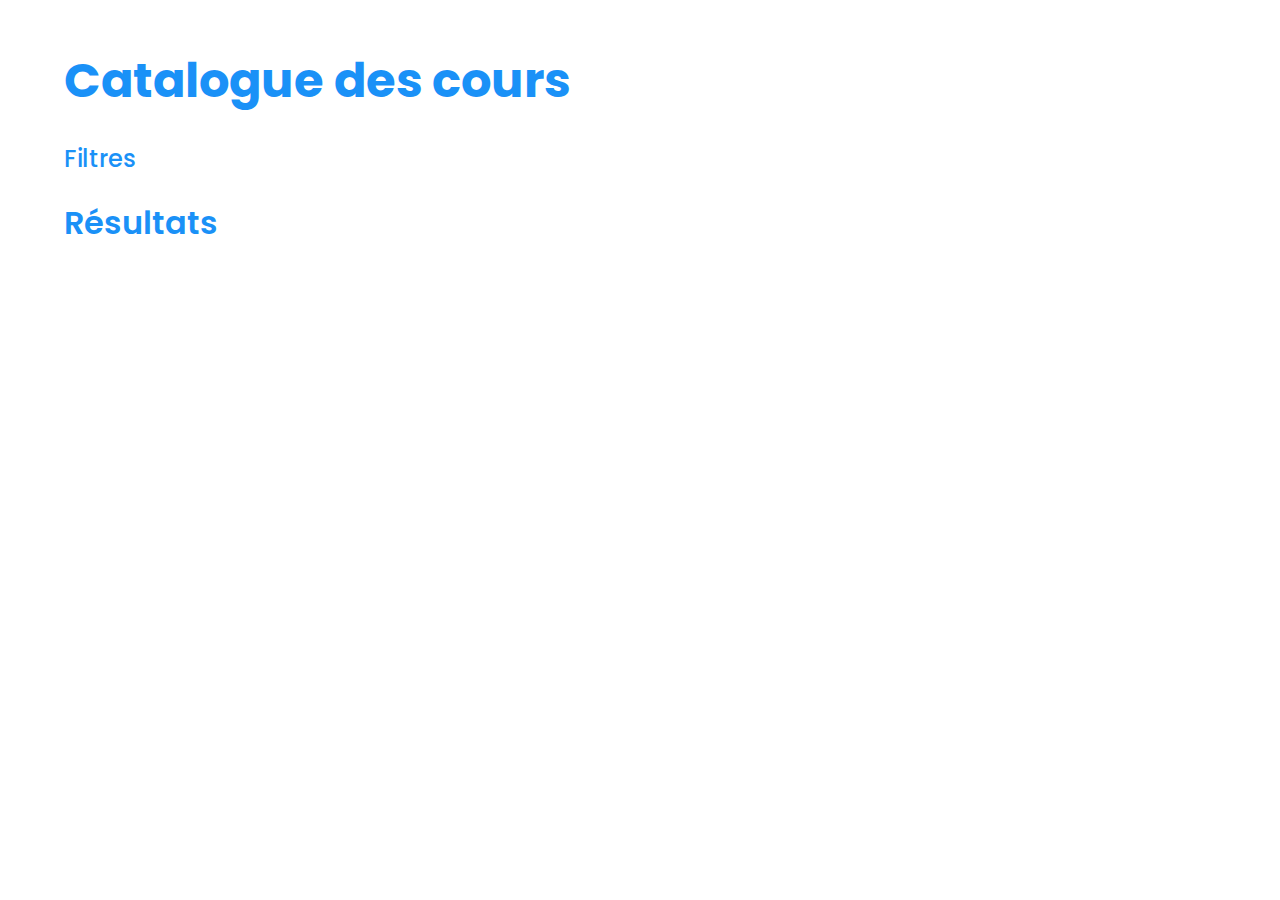
<file: cours.html>
<!DOCTYPE html>
<html lang="fr">
<head>
  <meta charset="UTF-8">
  <meta name="viewport" content="width=device-width, initial-scale=1.0">
  <title>Catalogue des Cours - Spark'Learning</title>
  <link rel="stylesheet" href="src/css/style.css">
</head>
<body>

  <main>
    <div class="container">
        <h1>Catalogue des cours</h1>
        <div class="catalog-layout">
            <aside class="filters">
                <h3>Filtres</h3>
                </aside>
            <section class="results-grid">
                <h2>Résultats</h2>
                </section>
        </div>
    </div>
  </main>

  <script src="src/js/main.js"></script>
</body>
</html>
</file>
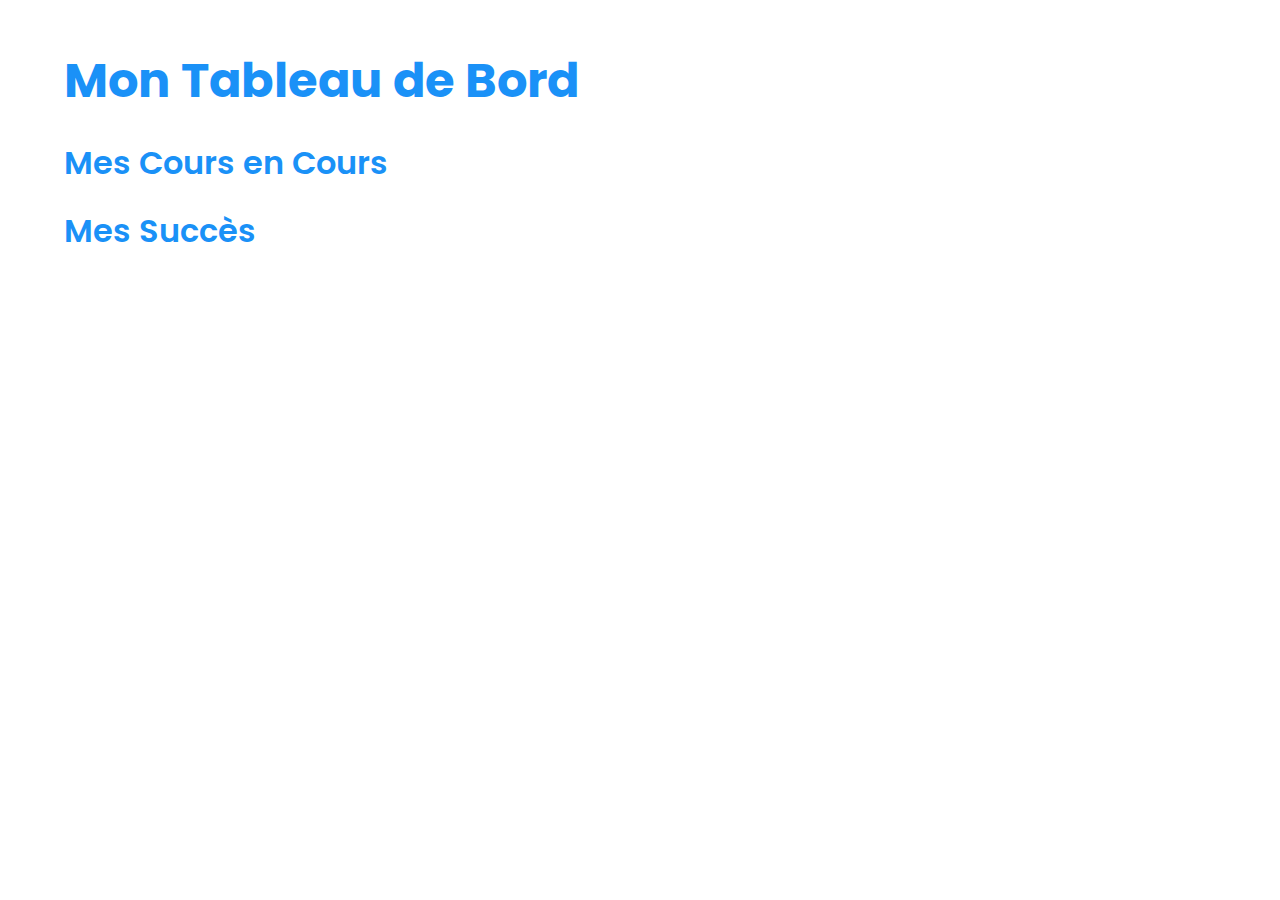
<file: dashboard.html>
<!DOCTYPE html>
<html lang="fr">
<head>
  <meta charset="UTF-8">
  <meta name="viewport" content="width=device-width, initial-scale=1.0">
  <title>Tableau de Bord - Spark'Learning</title>
  <link rel="stylesheet" href="src/css/style.css">
</head>
<body>

  <main>
    <div class="container">
      <h1>Mon Tableau de Bord</h1>
      <section class="current-courses">
        <h2>Mes Cours en Cours</h2>
        </section>
      <section class="my-achievements">
        <h2>Mes Succès</h2>
        </section>
    </div>
  </main>

  <script src="src/js/main.js"></script>
</body>
</html>
</file>
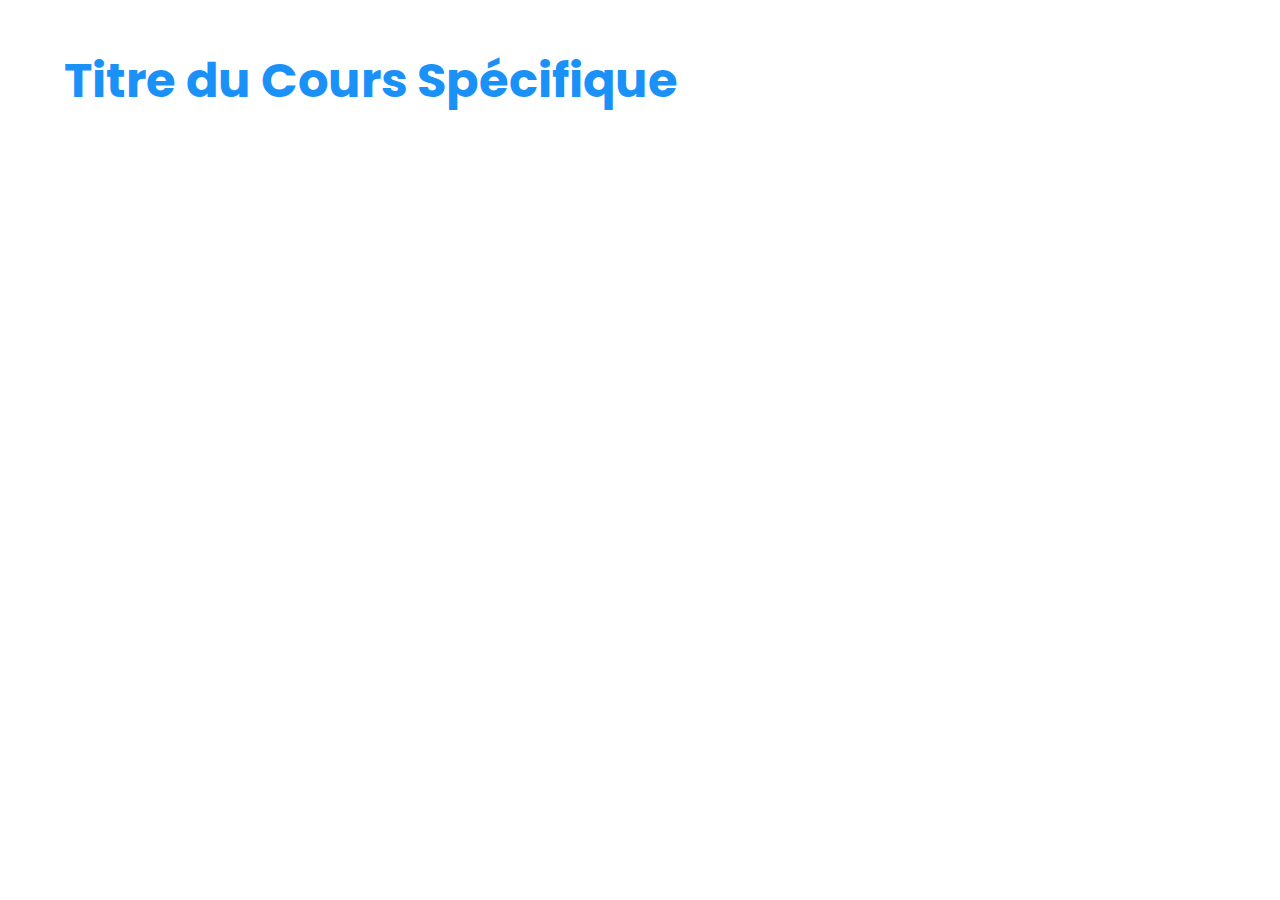
<file: details-cours.html>
<!DOCTYPE html>
<html lang="fr">
<head>
  <meta charset="UTF-8">
  <meta name="viewport" content="width=device-width, initial-scale=1.0">
  <title>Détails du Cours - Spark'Learning</title>
  <link rel="stylesheet" href="src/css/style.css">
</head>
<body>

  <main>
    <div class="container">
        <h1>Titre du Cours Spécifique</h1>
        <div class="course-details-layout">
            <div class="left-column">
                </div>
            <aside class="right-column-sticky">
                </aside>
        </div>
    </div>
  </main>

  <script src="src/js/main.js"></script>
</body>
</html>
</file>
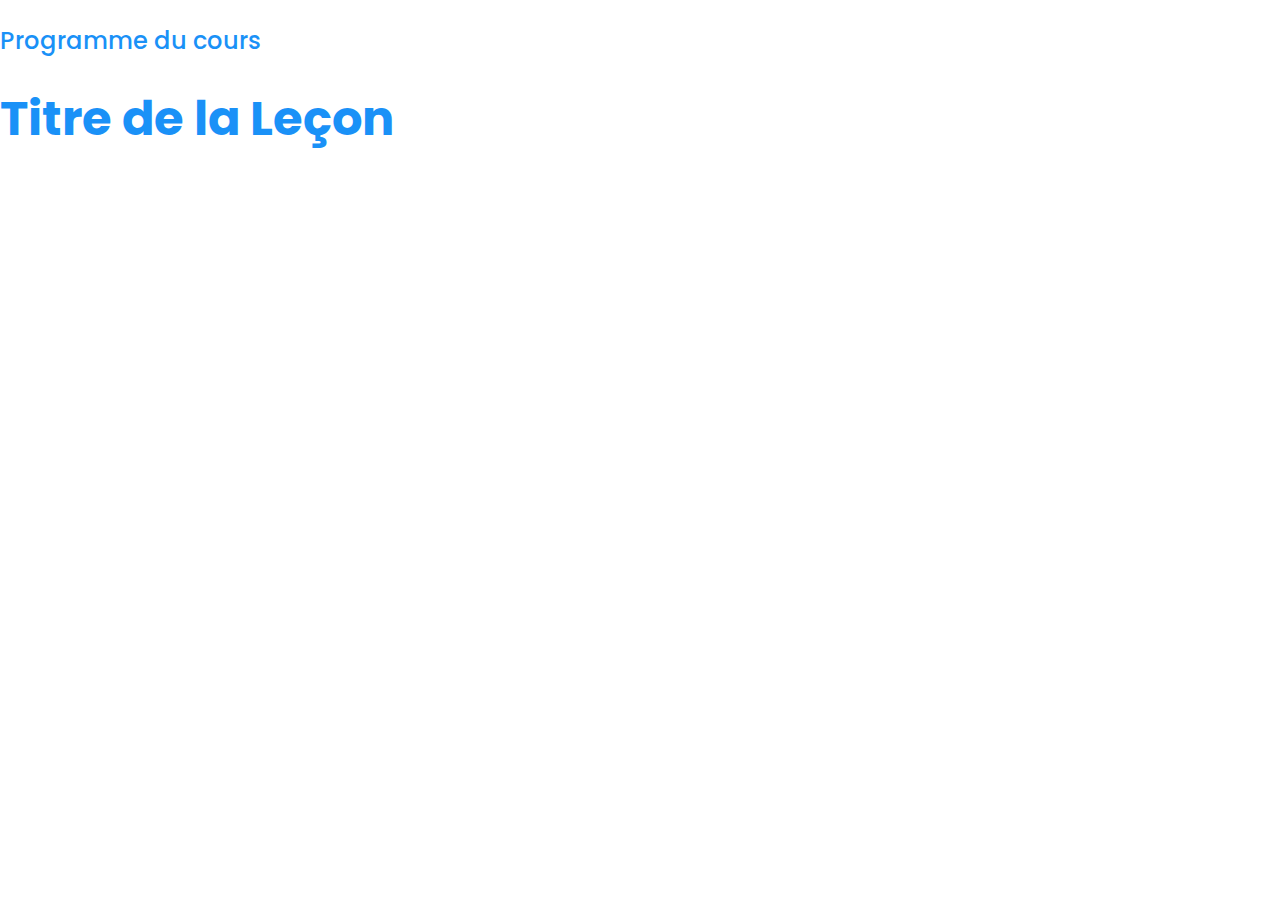
<file: lecon.html>
<!DOCTYPE html>
<html lang="fr">
<head>
  <meta charset="UTF-8">
  <meta name="viewport" content="width=device-width, initial-scale=1.0">
  <title>Leçon - Spark'Learning</title>
  <link rel="stylesheet" href="src/css/style.css">
</head>
<body>

  <main class="lesson-view-layout">
    <aside class="lesson-sidebar">
      <h3>Programme du cours</h3>
      </aside>
    <section class="video-player-area">
      <h1>Titre de la Leçon</h1>
      </section>
  </main>

  <script src="src/js/main.js"></script>
</body>
</html>
</file>
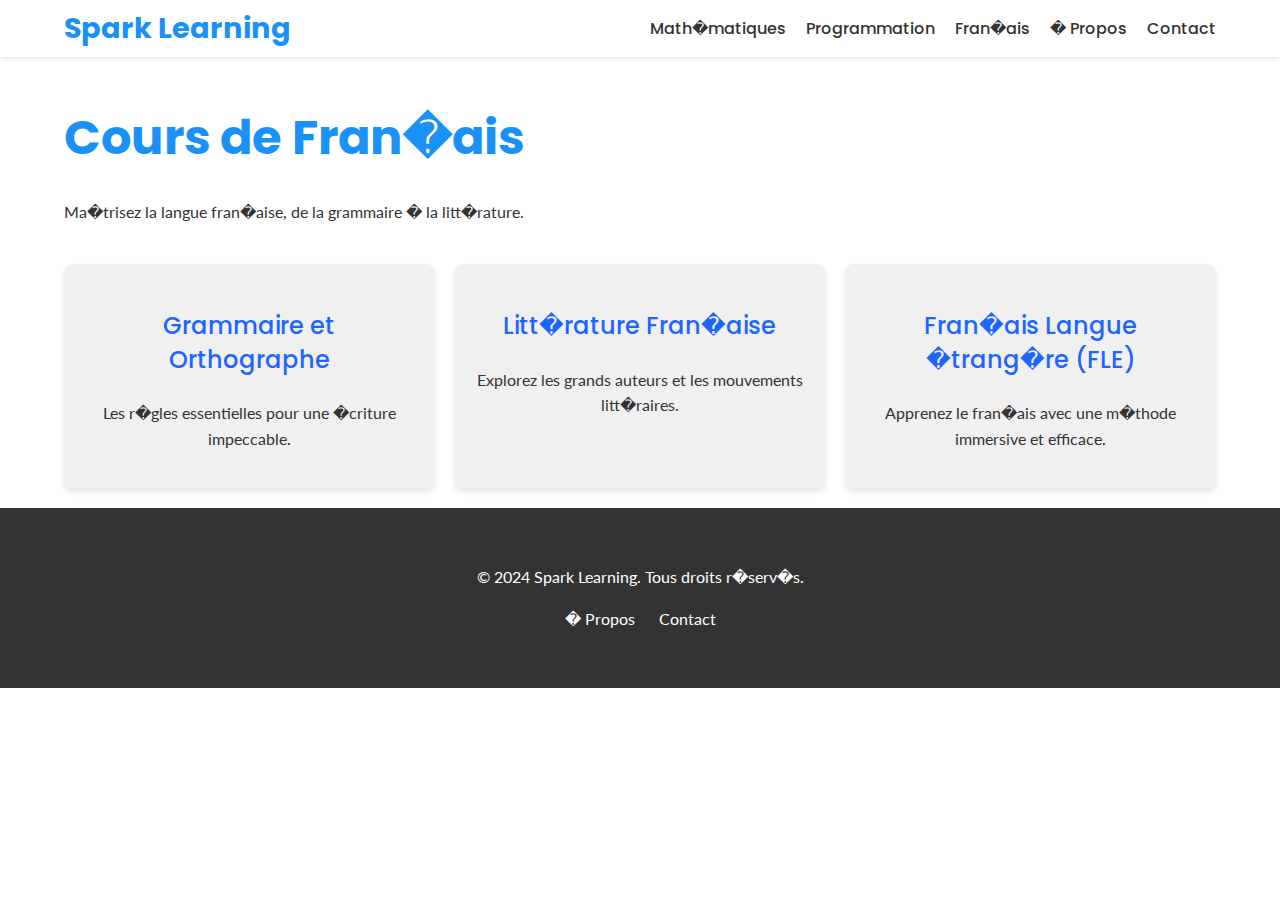
<file: pages-fr/fr.html>
<!DOCTYPE html>
<html lang="fr">
<head>
    <meta charset="UTF-8">
    <meta name="viewport" content="width=device-width, initial-scale=1.0">
    <title>Cours de Fran�ais - Spark Learning</title>
    <link rel="stylesheet" href="../src/css/style.css">
    <link rel="stylesheet" href="../src/css/courses.css">
</head>
<body>
    <header id="header-placeholder"></header>

    <main class="container">
        <h1>Cours de Fran�ais</h1>
        <p>Ma�trisez la langue fran�aise, de la grammaire � la litt�rature.</p>
        <div class="course-grid">
            <div class="course-card">
                <h3>Grammaire et Orthographe</h3>
                <p>Les r�gles essentielles pour une �criture impeccable.</p>
            </div>
            <div class="course-card">
                <h3>Litt�rature Fran�aise</h3>
                <p>Explorez les grands auteurs et les mouvements litt�raires.</p>
            </div>
            <div class="course-card">
                <h3>Fran�ais Langue �trang�re (FLE)</h3>
                <p>Apprenez le fran�ais avec une m�thode immersive et efficace.</p>
            </div>
        </div>
    </main>

    <footer id="footer-placeholder"></footer>

    <script src="../src/js/main.js"></script>
</body>
</html>
</file>
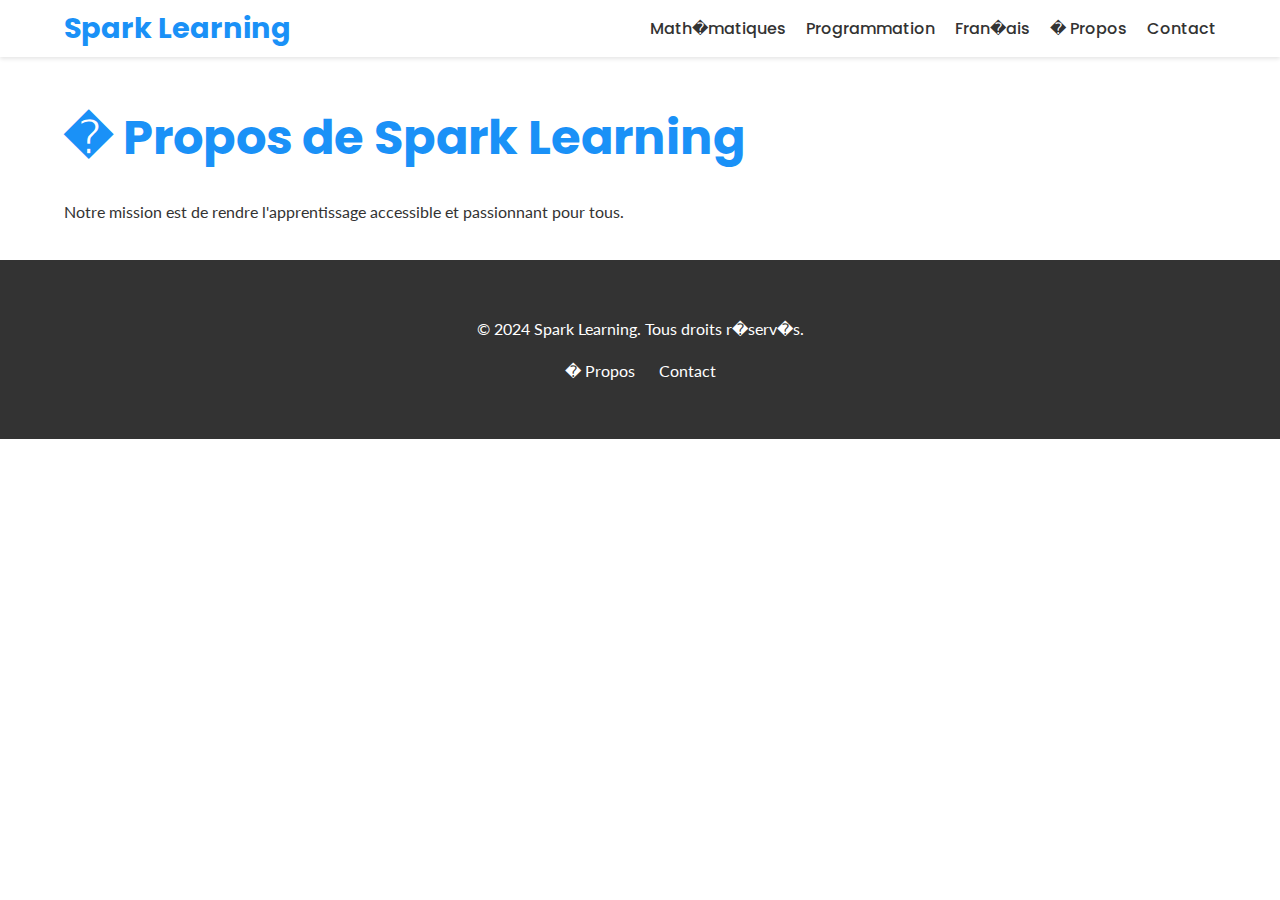
<file: pages/about.html>
<!DOCTYPE html>
<html lang="fr">
<head>
    <meta charset="UTF-8">
    <meta name="viewport" content="width=device-width, initial-scale=1.0">
    <title>� Propos - Spark Learning</title>
    <link rel="stylesheet" href="../src/css/style.css">
</head>
<body>
    <header id="header-placeholder"></header>

    <main class="container">
        <h1>� Propos de Spark Learning</h1>
        <p>Notre mission est de rendre l'apprentissage accessible et passionnant pour tous.</p>
    </main>

    <footer id="footer-placeholder"></footer>

    <script src="../src/js/main.js"></script>
</body>
</html>
</file>
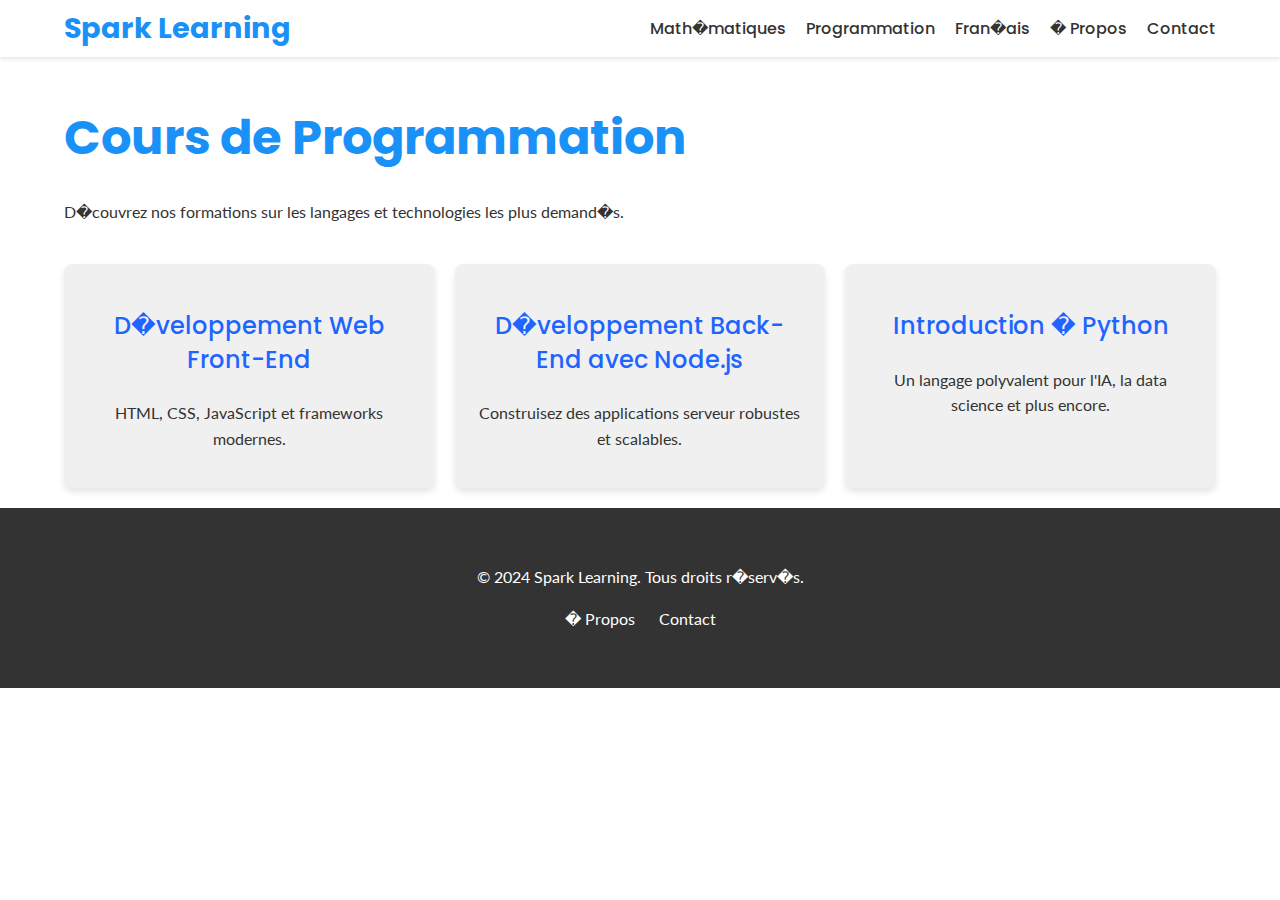
<file: pages/code.html>
<!DOCTYPE html>
<html lang="fr">
<head>
    <meta charset="UTF-8">
    <meta name="viewport" content="width=device-width, initial-scale=1.0">
    <title>Cours de Programmation - Spark Learning</title>
    <link rel="stylesheet" href="../src/css/style.css">
    <link rel="stylesheet" href="../src/css/courses.css">
</head>
<body>
    <header id="header-placeholder"></header>

    <main class="container">
        <h1>Cours de Programmation</h1>
        <p>D�couvrez nos formations sur les langages et technologies les plus demand�s.</p>
        <div class="course-grid">
            <div class="course-card">
                <h3>D�veloppement Web Front-End</h3>
                <p>HTML, CSS, JavaScript et frameworks modernes.</p>
            </div>
            <div class="course-card">
                <h3>D�veloppement Back-End avec Node.js</h3>
                <p>Construisez des applications serveur robustes et scalables.</p>
            </div>
            <div class="course-card">
                <h3>Introduction � Python</h3>
                <p>Un langage polyvalent pour l'IA, la data science et plus encore.</p>
            </div>
        </div>
    </main>

    <footer id="footer-placeholder"></footer>

    <script src="../src/js/main.js"></script>
</body>
</html>
</file>
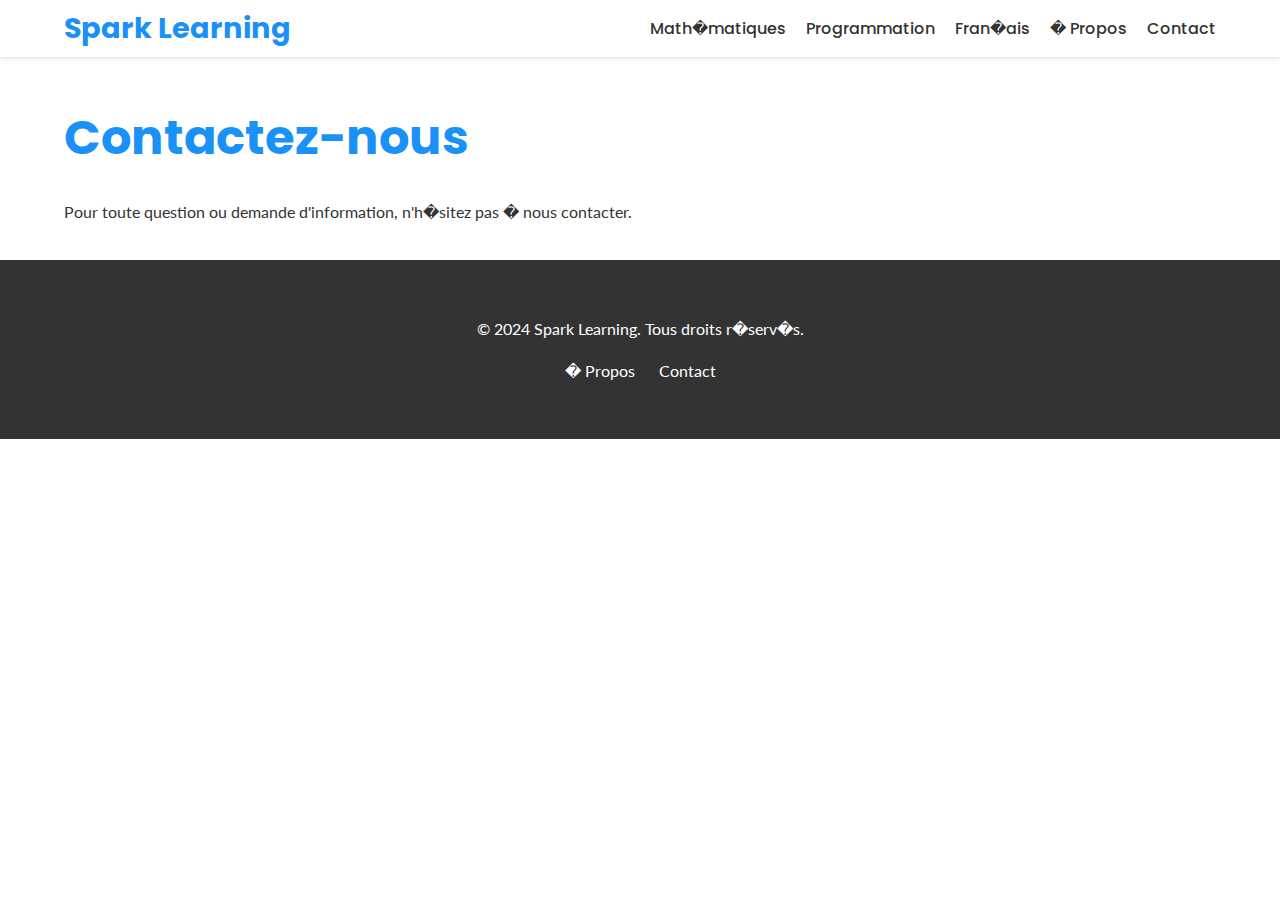
<file: pages/contact.html>
<!DOCTYPE html>
<html lang="fr">
<head>
    <meta charset="UTF-8">
    <meta name="viewport" content="width=device-width, initial-scale=1.0">
    <title>Contact - Spark Learning</title>
    <link rel="stylesheet" href="../src/css/style.css">
</head>
<body>
    <header id="header-placeholder"></header>

    <main class="container">
        <h1>Contactez-nous</h1>
        <p>Pour toute question ou demande d'information, n'h�sitez pas � nous contacter.</p>
    </main>

    <footer id="footer-placeholder"></footer>

    <script src="../src/js/main.js"></script>
</body>
</html>
</file>
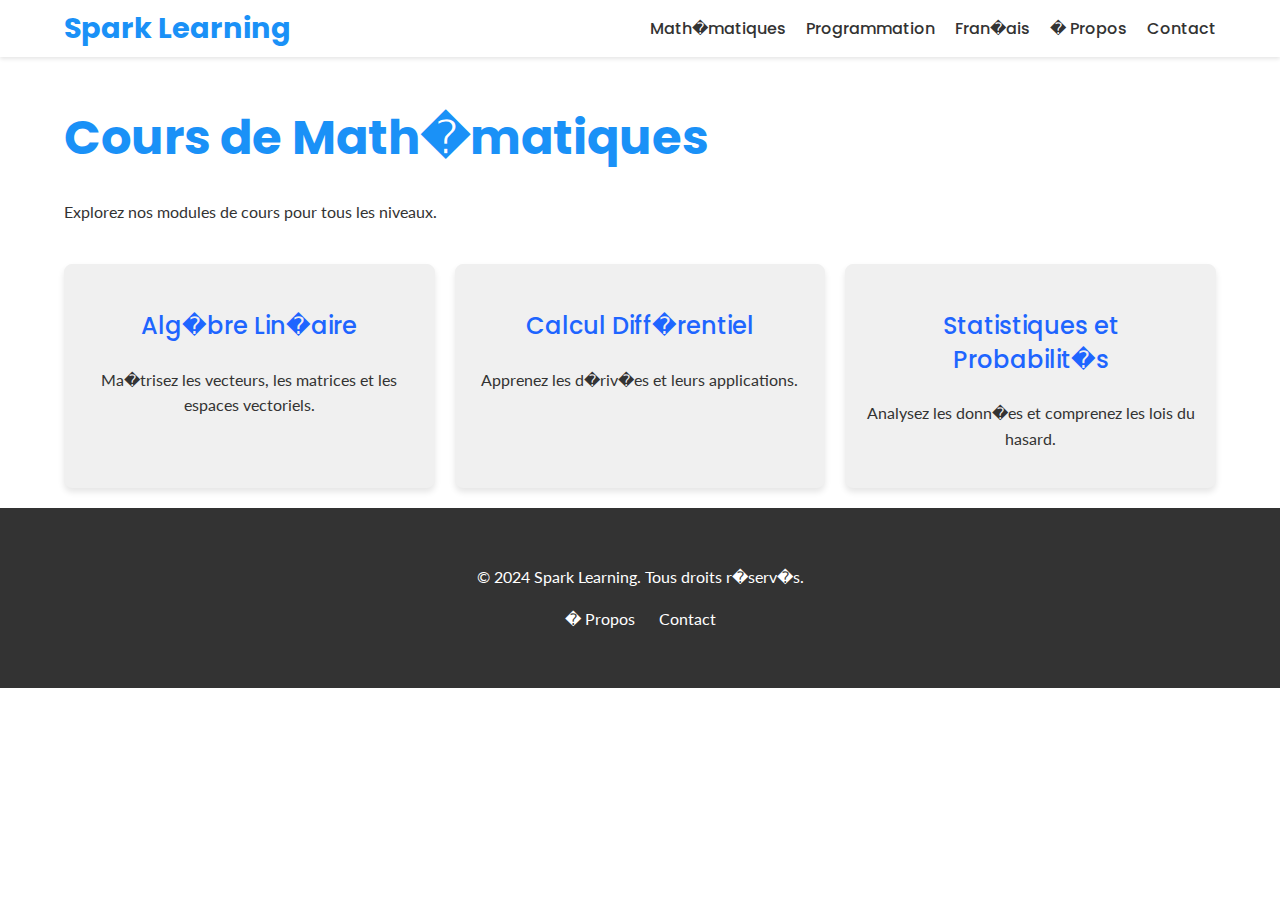
<file: pages/math.html>
<!DOCTYPE html>
<html lang="fr">
<head>
    <meta charset="UTF-8">
    <meta name="viewport" content="width=device-width, initial-scale=1.0">
    <title>Cours de Math�matiques - Spark Learning</title>
    <link rel="stylesheet" href="../src/css/style.css">
    <link rel="stylesheet" href="../src/css/courses.css">
</head>
<body>
    <header id="header-placeholder"></header>

    <main class="container">
        <h1>Cours de Math�matiques</h1>
        <p>Explorez nos modules de cours pour tous les niveaux.</p>
        <div class="course-grid">
            <div class="course-card">
                <h3>Alg�bre Lin�aire</h3>
                <p>Ma�trisez les vecteurs, les matrices et les espaces vectoriels.</p>
            </div>
            <div class="course-card">
                <h3>Calcul Diff�rentiel</h3>
                <p>Apprenez les d�riv�es et leurs applications.</p>
            </div>
            <div class="course-card">
                <h3>Statistiques et Probabilit�s</h3>
                <p>Analysez les donn�es et comprenez les lois du hasard.</p>
            </div>
        </div>
    </main>

    <footer id="footer-placeholder"></footer>

    <script src="../src/js/main.js"></script>
</body>
</html>
</file>
<file: src/css/style.css>
/* Importation des polices depuis Google Fonts */
@import url('https://fonts.googleapis.com/css2?family=Poppins:wght@500;600;700&family=Lato:wght@400&display=swap');

/* R�initialisation de base et variables CSS */
:root {
    --bleu-ciel-lumineux: #1A91F7;
    --orange-energique: #F7B31A;
    --bleu-froid: #1E65FF;
    --vert-aqua: #00BF8C;
    --gris-fonce: #333333;
    --gris-clair: #F0F0F0;
    --blanc-pur: #FFFFFF;
    --font-headings: 'Poppins', sans-serif;
    --font-body: 'Lato', sans-serif;
}

body {
    font-family: var(--font-body);
    font-size: 1.0rem;
    line-height: 1.6em;
    color: var(--gris-fonce);
    background-color: var(--blanc-pur);
    margin: 0;
    padding: 0;
}

h1, h2, h3 {
    font-family: var(--font-headings);
    color: var(--bleu-ciel-lumineux);
}

h1 {
    font-weight: 700;
    font-size: 3.0rem;
    line-height: 1.2em;
}

h2 {
    font-weight: 600;
    font-size: 2.0rem;
    line-height: 1.3em;
}

h3 {
    font-weight: 500;
    font-size: 1.5rem;
    line-height: 1.4em;
}

a {
    color: var(--orange-energique);
    text-decoration: none;
}

a:hover {
    text-decoration: underline;
}

.button {
    font-family: var(--font-headings);
    font-weight: 500;
    font-size: 1.0rem;
    line-height: 1.0em;
    background-color: var(--orange-energique);
    color: var(--blanc-pur);
    padding: 12px 24px;
    border: none;
    border-radius: 5px;
    cursor: pointer;
    text-align: center;
}

.container {
    width: 90%;
    max-width: 1200px;
    margin: 0 auto;
    padding: 20px;
}
</file>
<file: src/css/courses.css>
.course-grid {
    display: grid;
    grid-template-columns: repeat(auto-fit, minmax(300px, 1fr));
    gap: 20px;
    margin-top: 40px;
}

.course-card {
    background-color: var(--gris-clair);
    border: 1px solid var(--gris-clair);
    border-radius: 8px;
    padding: 20px;
    text-align: center;
    box-shadow: 0 4px 6px rgba(0,0,0,0.1);
}

.course-card h3 {
    color: var(--bleu-froid);
}

.hero {
    text-align: center;
    padding: 60px 0;
    background-color: var(--bleu-ciel-lumineux);
    color: var(--blanc-pur);
}

.hero h1 {
    color: var(--blanc-pur);
}
</file>
